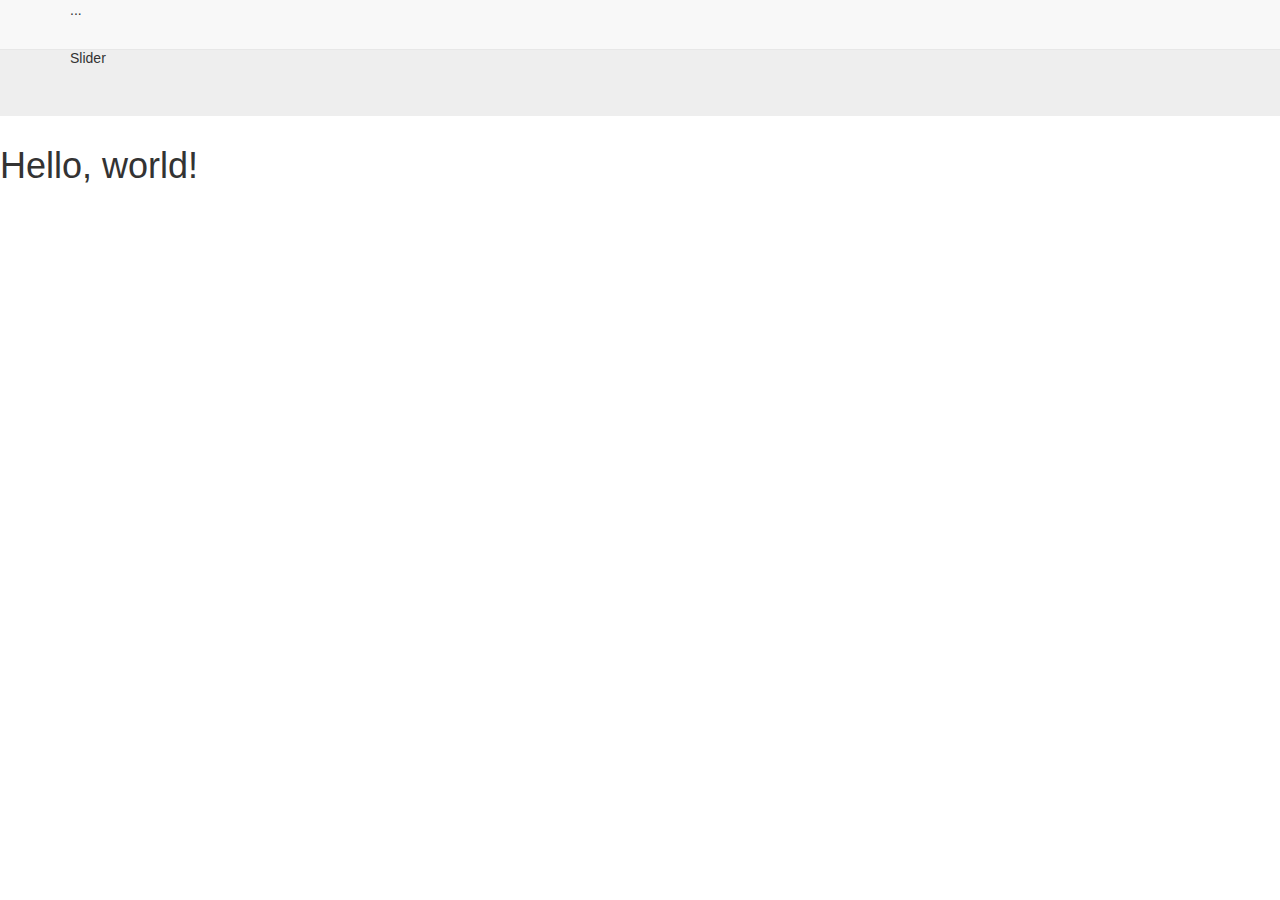
<file: index.html>
<!DOCTYPE html>
<html lang="en">
  <head>
    <meta charset="utf-8">
    <meta http-equiv="X-UA-Compatible" content="IE=edge">
    <meta name="viewport" content="width=device-width, initial-scale=1">
    <!-- The above 3 meta tags *must* come first in the head; any other head content must come *after* these tags -->
    <title>Bootstrap 101 Template</title>

    <!-- Bootstrap -->
    <link href="css/bootstrap.min.css" rel="stylesheet">

    <!-- HTML5 shim and Respond.js for IE8 support of HTML5 elements and media queries -->
    <!-- WARNING: Respond.js doesn't work if you view the page via file:// -->
    <!--[if lt IE 9]>
      <script src="https://oss.maxcdn.com/html5shiv/3.7.2/html5shiv.min.js"></script>
      <script src="https://oss.maxcdn.com/respond/1.4.2/respond.min.js"></script>
    <![endif]-->
  </head>
  <body>
    <nav class="navbar navbar-default navbar-fixed-top">
      <div class="container">
        ...
      </div>
    </nav>
    <div class="jumbotron">
      <div class="container">
          Slider
      </div>
    </div>

<h1>Hello, world!</h1>

    <!-- jQuery (necessary for Bootstrap's JavaScript plugins) -->
    <script src="https://ajax.googleapis.com/ajax/libs/jquery/1.11.3/jquery.min.js"></script>
    <!-- Include all compiled plugins (below), or include individual files as needed -->
    <script src="js/bootstrap.min.js"></script>
  </body>
</html>
</file>
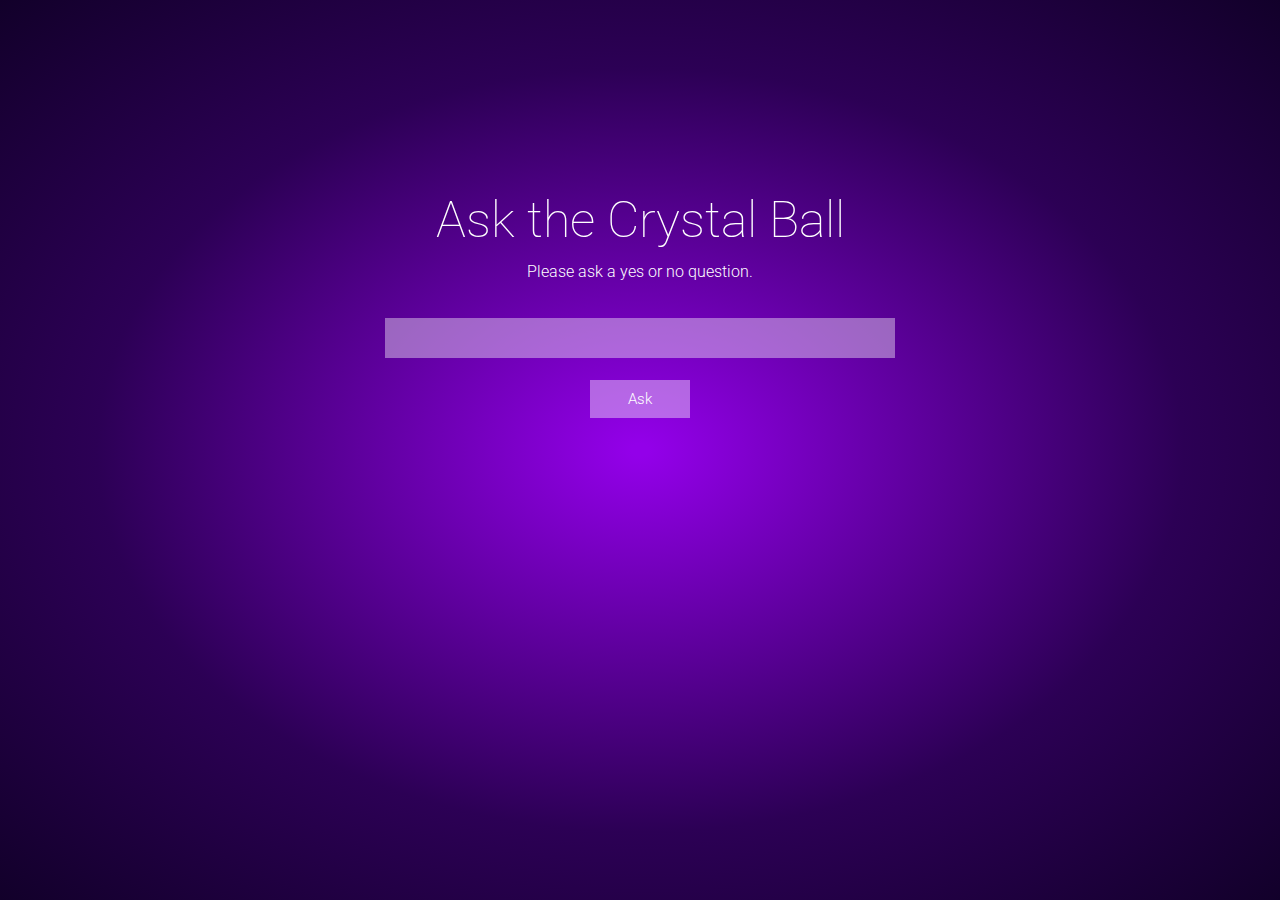
<file: crystal-ball.html>
<!doctype html>
<html>
<head>
    <title>Crystal Ball</title>

    <meta charset="utf-8" />
    <meta http-equiv="Content-type" content="text/html; charset=utf-8" />
    <meta name="viewport" content="width=device-width, initial-scale=1" />
	<link rel="stylesheet" type="text/css" href="crystal-styles.css">
	<link href='http://fonts.googleapis.com/css?family=Roboto:400,100,100italic,300,300italic,400italic,500,500italic,700,700italic,900,900italic' rel='stylesheet' type='text/css'>
	
</head>

<body>
<div class="fixedwidth">	
	<div class="question">
		<p>Ask the Crystal Ball<br>
		<span class="note">Please ask a yes or no question.</span></p>
		<input id="answer" />
	
		<br><button id="myButton">Ask</button>
		
		<p id="result"></p>
	
	</div>
</div>
	
	<script type="text/javascript">
	
		document.getElementById("myButton").onclick=function(){
			
			var results = ["Of course!", "Why not?", "Yes", "No", "I don't think so", "I'm sorry, but no.", "No way.", "Nah, bro.", "Hell yeah."];
			var answer = document.getElementById("answer").value;
			var x = Math.floor(Math.random()*results.length)
			var randomResult = results[x];
			
			var x=Math.random();

			        x=6*x;

			        x=Math.floor(x);
			
			
					alert(randomResult);
			
		}
		

	</script>

</body>
</html>
</file>
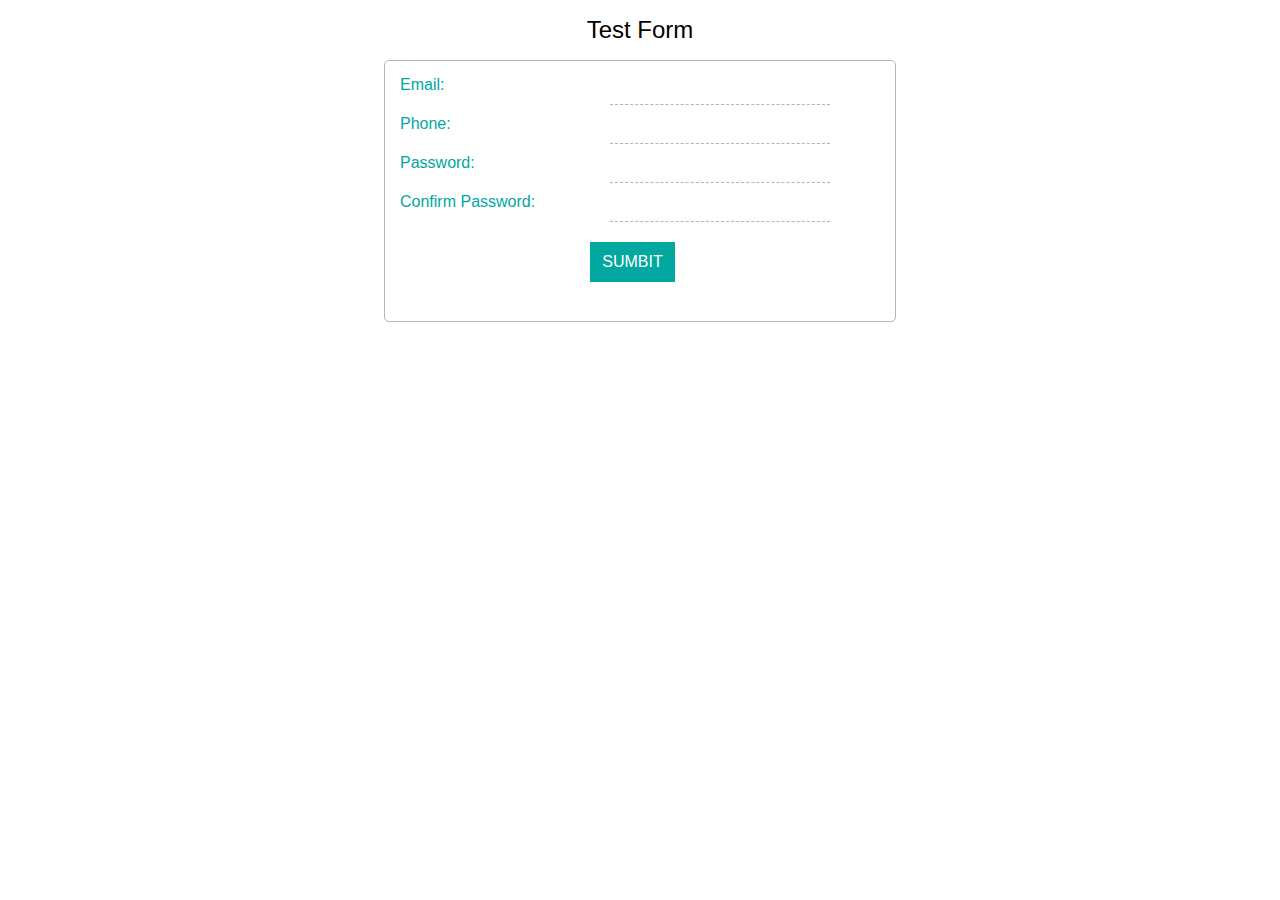
<file: form.html>
<!doctype html>
<html>
<head>
	
	<title>Learning jQuery</title>
		
	<meta charset="utf-8" />
	<meta http-equiv="Content-type" content="text/html; charset=utf-8" />
	<meta name="viewport" content="width=device-width, initial-scale=1" />
	<link rel="stylesheet" type="text/css" href="style.css">
	<script type="text/javascript" src="jquery.min.js"></script>


</head>

<body>
			
			
			<h1>Test Form</h1>


			<div id="wrapper">
				
				<form id="validationForm">
				
					<label ="email">Email:</label><input type="text" name="email" class="formInput" id="email"><br>

					<label ="phone">Phone:</label><input type="text" name="phone" class="formInput" id="phone"><br>

					<label ="password">Password:</label><input type="password" name="password" class="formInput" id="pass1"><br>

					<label ="password" >Confirm Password:</label><input type="password" name="password" class="formInput" id="pass2"><br>

					<input id="submit" type="submit" value="SUMBIT" > </input>
				
				</form>	

			</div>

			<div id="error"></div>
			<div id="sucess"></div>		

			

			<script>
				
				$("#validationForm").submit(function(event){

					var errorMessage="";

					// this prevents anything from being submitted in the url
					event.preventDefault();


					function isValidEmailAddress(emailAddress) {
					    var pattern = /^([a-z\d!#$%&'*+\-\/=?^_`{|}~\u00A0-\uD7FF\uF900-\uFDCF\uFDF0-\uFFEF]+(\.[a-z\d!#$%&'*+\-\/=?^_`{|}~\u00A0-\uD7FF\uF900-\uFDCF\uFDF0-\uFFEF]+)*|"((([ \t]*\r\n)?[ \t]+)?([\x01-\x08\x0b\x0c\x0e-\x1f\x7f\x21\x23-\x5b\x5d-\x7e\u00A0-\uD7FF\uF900-\uFDCF\uFDF0-\uFFEF]|\\[\x01-\x09\x0b\x0c\x0d-\x7f\u00A0-\uD7FF\uF900-\uFDCF\uFDF0-\uFFEF]))*(([ \t]*\r\n)?[ \t]+)?")@(([a-z\d\u00A0-\uD7FF\uF900-\uFDCF\uFDF0-\uFFEF]|[a-z\d\u00A0-\uD7FF\uF900-\uFDCF\uFDF0-\uFFEF][a-z\d\-._~\u00A0-\uD7FF\uF900-\uFDCF\uFDF0-\uFFEF]*[a-z\d\u00A0-\uD7FF\uF900-\uFDCF\uFDF0-\uFFEF])\.)+([a-z\u00A0-\uD7FF\uF900-\uFDCF\uFDF0-\uFFEF]|[a-z\u00A0-\uD7FF\uF900-\uFDCF\uFDF0-\uFFEF][a-z\d\-._~\u00A0-\uD7FF\uF900-\uFDCF\uFDF0-\uFFEF]*[a-z\u00A0-\uD7FF\uF900-\uFDCF\uFDF0-\uFFEF])\.?$/i;
					    return pattern.test(emailAddress);
					};

					if (!isValidEmailAddress($("#email").val())) {

						errorMessage="Please enter a valid email address.</br>";
					}

					if (!$.isNumeric($("#phone").val())) {

						errorMessage=errorMessage+"Please enter a valid phone number.</br>";
					}

					if ($("#pass1").val()!=$("#pass2").val()) {

						errorMessage=errorMessage+"Please enter matching passwords.";
					} else {

						$("#sucess").html("Thank you for your submission!")
					}

					$("#error").html(errorMessage);

				});
				
			
			</script>

		


</body>
</html>
</file>
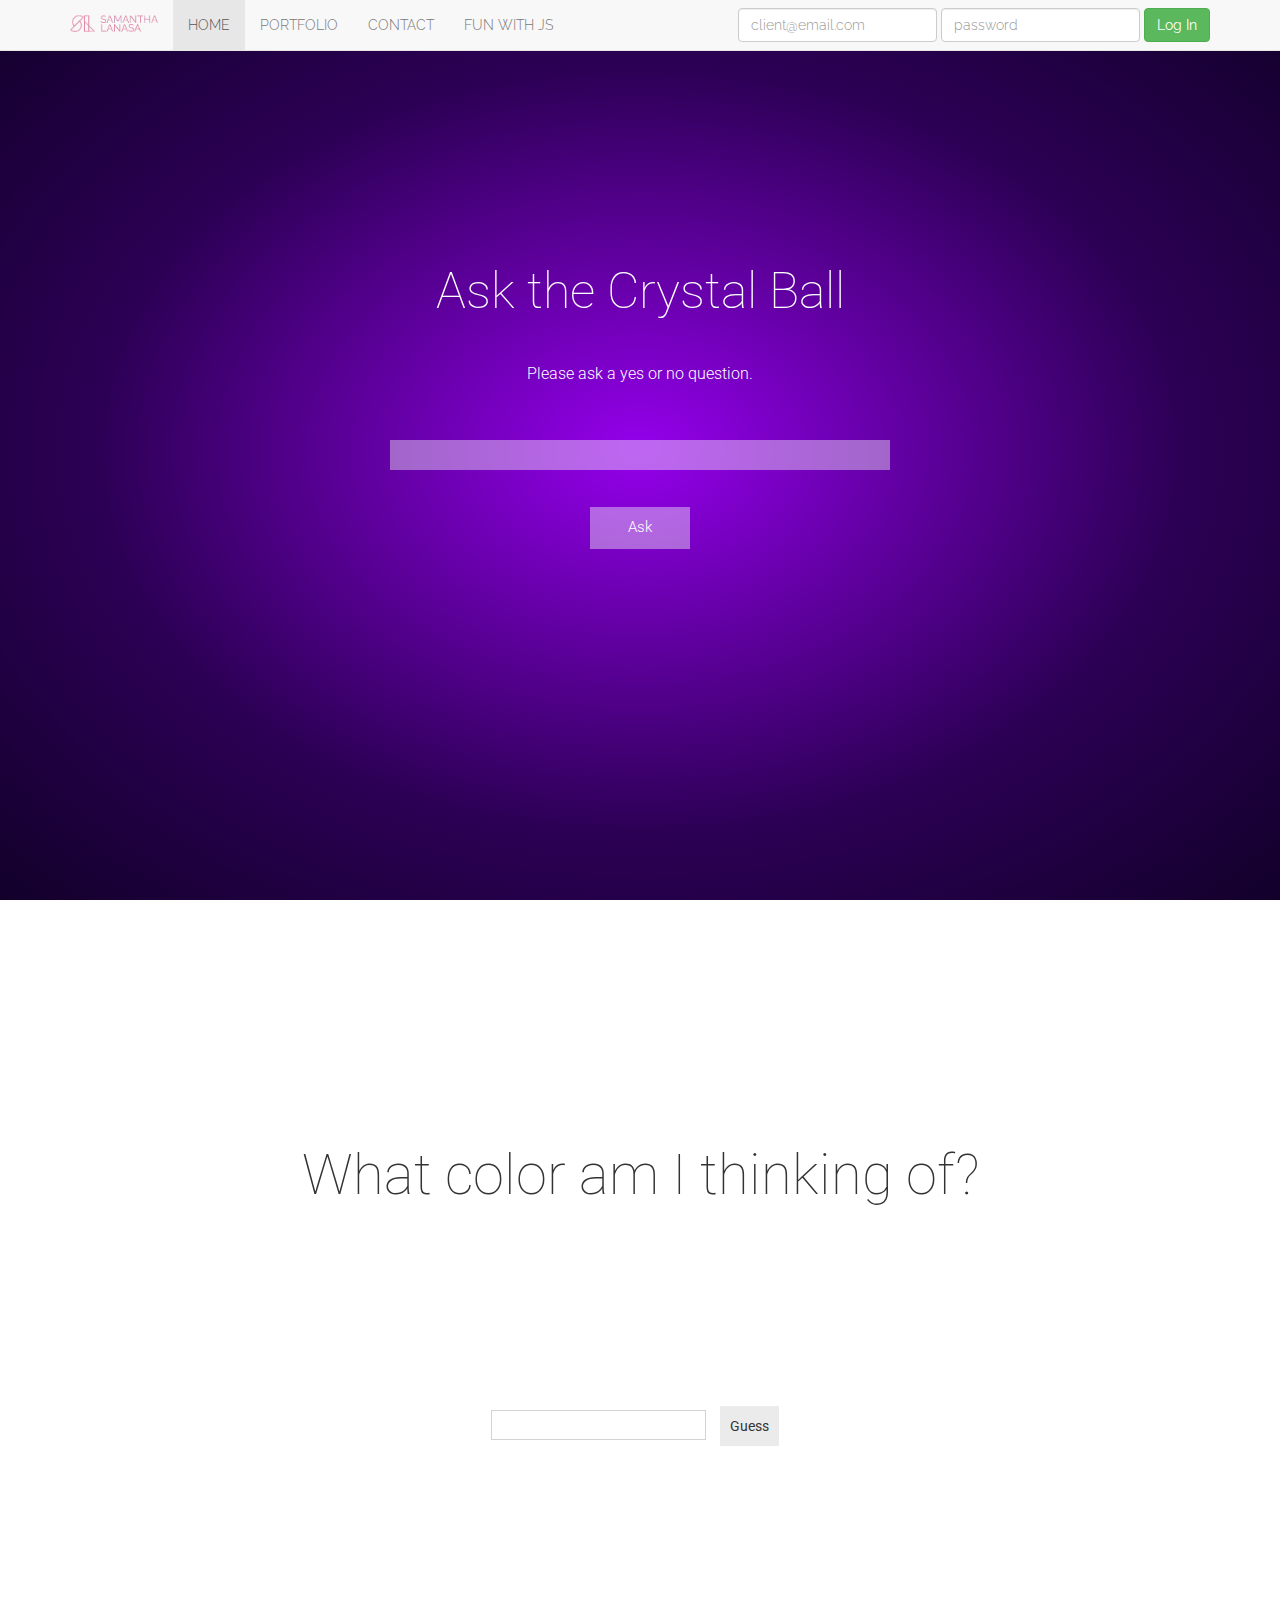
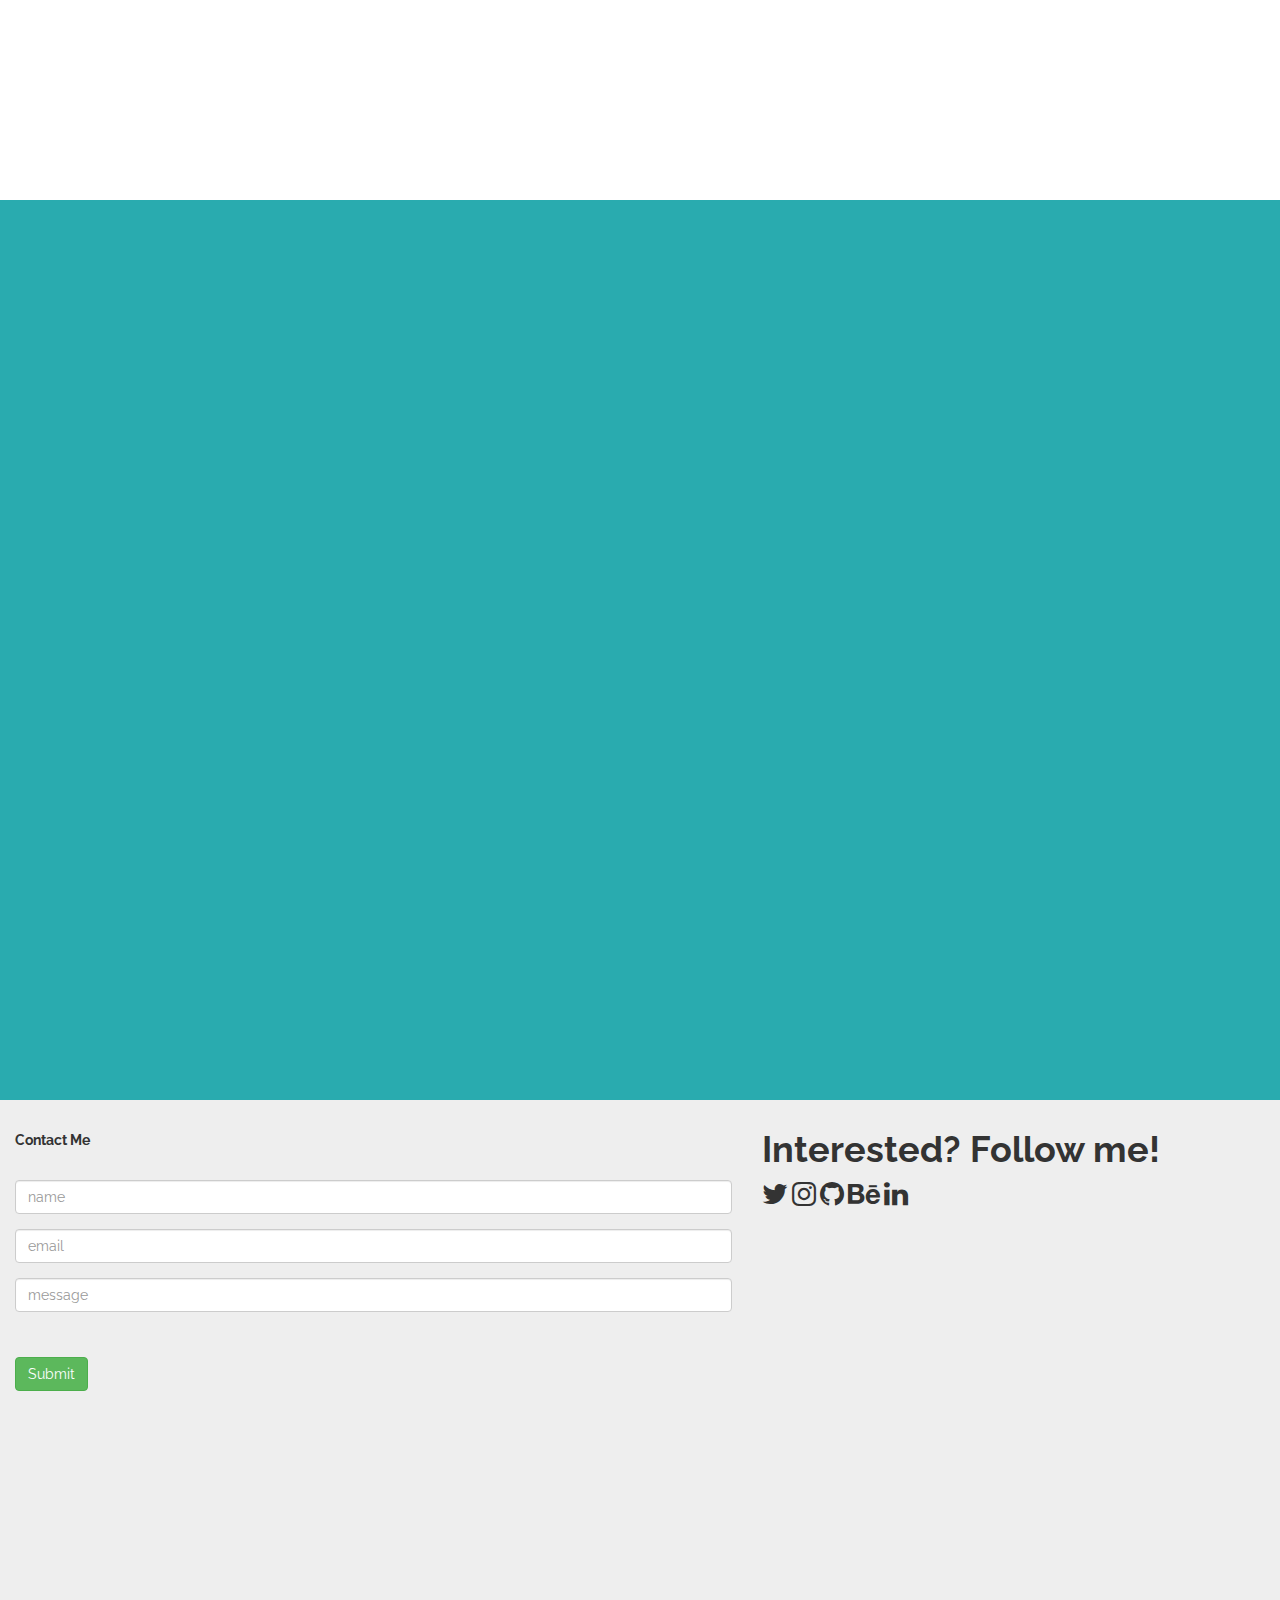
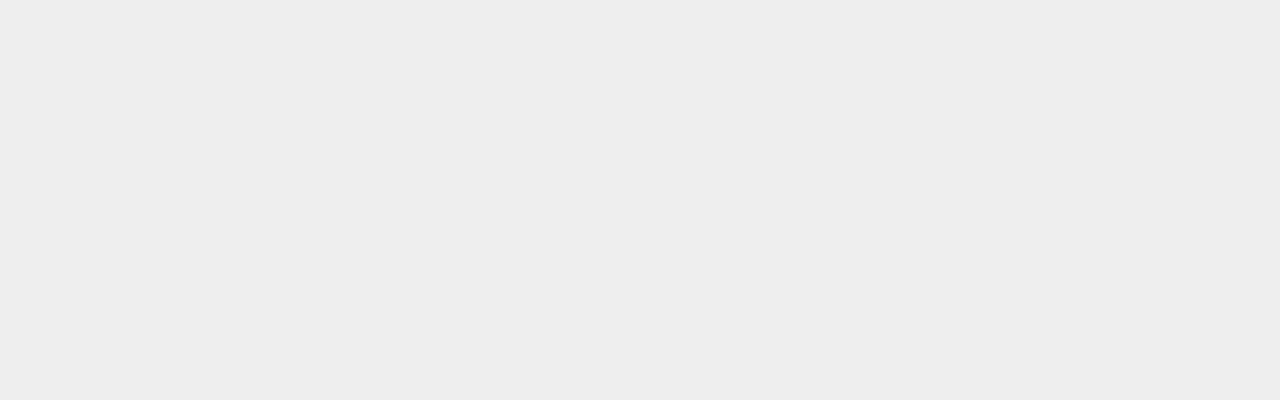
<file: funWithJS.html>
<!DOCTYPE html>
<html lang="en">
  <head>
    <meta charset="utf-8">
    <meta http-equiv="X-UA-Compatible" content="IE=edge">
    <meta name="viewport" content="width=device-width, initial-scale=1">
    <!-- The above 3 meta tags *must* come first in the head; any other head content must come *after* these tags -->
    <title>Samantha Lanasa</title>

    <!-- Bootstrap -->
    <link href="css/bootstrap.min.css" rel="stylesheet">
    <link href="css/style.css" rel="stylesheet">
    <link href='https://fonts.googleapis.com/css?family=Raleway' rel='stylesheet' type='text/css'>
    <link rel="stylesheet" href="https://maxcdn.bootstrapcdn.com/font-awesome/4.6.1/css/font-awesome.min.css">
    <link href='http://fonts.googleapis.com/css?family=Roboto:400,100,100italic,300,300italic,400italic,500,500italic,700,700italic,900,900italic' rel='stylesheet' type='text/css'>

    <!-- HTML5 shim and Respond.js for IE8 support of HTML5 elements and media queries -->
    <!-- WARNING: Respond.js doesn't work if you view the page via file:// -->
    <!--[if lt IE 9]>
      <script src="https://oss.maxcdn.com/html5shiv/3.7.2/html5shiv.min.js"></script>
      <script src="https://oss.maxcdn.com/respond/1.4.2/respond.min.js"></script>
    <![endif]-->
  </head>
  <body data-spy="scroll" data-target=".navbar-collapse">

    <!-- Nav bar Start -->
    <div class="navbar navbar-default navbar-fixed-top navText">
      <div class="container">
        <div class="navbar-header">
          <!-- for mobile menu -->
          <button type="button" class="navbar-toggle" data-toggle="collapse" data-target=".navbar-collapse">

              <!-- screen reader only -->
              <span class="sr-only">Toggle Navigation</span>

              <span class="icon-bar"></span>
              <span class="icon-bar"></span>
              <span class="icon-bar"></span>

          </button>

          <!-- brand image -->
          <a class="navbar-brand" href="#">
            <img alt="Brand" src="css/images/logo.png" id="logo">
          </a>

        </div>

        <div class="collapse navbar-collapse">

          <ul class="nav navbar-nav">

            <li class="active"><a href="index.html#section2">HOME</a></li>
            <li><a href="index.html#section3">PORTFOLIO</a></li>
            <li><a href="index.html#section4">CONTACT</a></li>
            <li><a href="">FUN WITH JS</a></li>

          </ul>

          <!-- login form -->
          <form class="navbar-form navbar-right">
            <div class="form-group">
                <input type="email" placeholder="client@email.com" class="form-control" />
            </div>
            <div class="form-group">
                <input type="password" placeholder="password" class="form-control" />
            </div>
            <button type="submit" class="btn btn-success">Log In</button>
          </form>

        </div>

      </div>

    </div>
  </div>

    <!-- Nav Bar end -->

    <!-- Main content Start -->
    <div class="container contentContainer" id="crystalContainer">

      <div class="row" id="">


          <div class="">

            <div class="row" id="question">
              <div class="col-md-12">

                		<p>Ask the Crystal Ball<br>
                		<span class="note">Please ask a yes or no question.</span></p>
                		<input id="answer" />

                		<br><button id="myButton">Ask</button>

                		<p id="result"></p>


                </div>
            </div>

            	<script type="text/javascript">

            		document.getElementById("myButton").onclick=function(){

            			var results = ["Of course!", "Why not?", "Yes", "No", "I don't think so", "I'm sorry, but no.", "No way.", "Nah, bro.", "Hell yeah."];
            			var answer = document.getElementById("answer").value;
            			var x = Math.floor(Math.random()*results.length)
            			var randomResult = results[x];

            			var x=Math.random();
            			x=6*x;
            			x=Math.floor(x);

                  alert(randomResult);

              	}

            	</script>
        </div>
      </div>
    </div>


<!-- Section 2 -->
    <div class="container contentContainer" id="section2">
      <div class="row">
          <div class="col-md-12">
            <div class="colorQuestion"><p>What color am I thinking of?</p>
          	<input id="colorAnswer" />

          	<button id="colorButton">Guess</button>

          </div>
        </div>

          	<script type="text/javascript">

          		document.getElementById("myButton").onclick=function(){

          			var colors = ["blue", "red", "green", "orange", "yellow", "purple", "pink"];
          			var answer = document.getElementById("answer").value;
          			var x = Math.floor(Math.random()*colors.length)



          			var randomColor = colors[x];

          			if (randomColor==document.getElementById("answer").value) {

          				alert("You're right!");

          			} else {

          				alert("That's wrong! The color was " + randomColor);

          			}

          		}


          	</script>
          </div>
      </div>

    </div>
<!-- End of Section 2 -->

  <!-- Section 3 -->
  <div class="container contentContainer" id="section3">
  </div>
  <!-- End of Section 3 -->

<!-- Section 4 -->
    <div class="container contentContainer" id="section4">

      <div class="row">
        <div class="col-md-7">
          <p class="bold marginTop">Contact Me</p>

          <form class="marginTop">

            <div class="form-group">

              <input type="text" class="form-control" name="name" placeholder="name"/>

            </div>


            <div class="form-group">

              <input type="email" class="form-control" name="email" placeholder="email"/>

            </div>


            <div class="form-group">

              <input type="text" class="form-control" name="message" placeholder="message"/>

            </div>

            <input type="submit" class="btn btn-success btn marginTop center" />

          </form>

        </div>

        <div class="col-md-5">

          <h1 class="bold marginTop">Interested? Follow me!</h1>
            <i class="fa fa-twitter fa-2x socialIcon"></i>
            <i class="fa fa-instagram fa-2x socialIcon"></i>
            <i class="fa fa-github fa-2x socialIcon"></i>
            <i class="fa fa-behance fa-2x socialIcon"></i>
            <i class="fa fa-linkedin fa-2x socialIcon"></i>


        </div>

      </div>

    </div>


    <!-- jQuery (necessary for Bootstrap's JavaScript plugins) -->
    <script src="https://ajax.googleapis.com/ajax/libs/jquery/1.11.3/jquery.min.js"></script>
    <!-- Include all compiled plugins (below), or include individual files as needed -->
    <script src="js/bootstrap.min.js"></script>

    <script>

    $(".contentContainer").css("min-height",$(window).height());

    </script>


  </body>
</html>
</file>
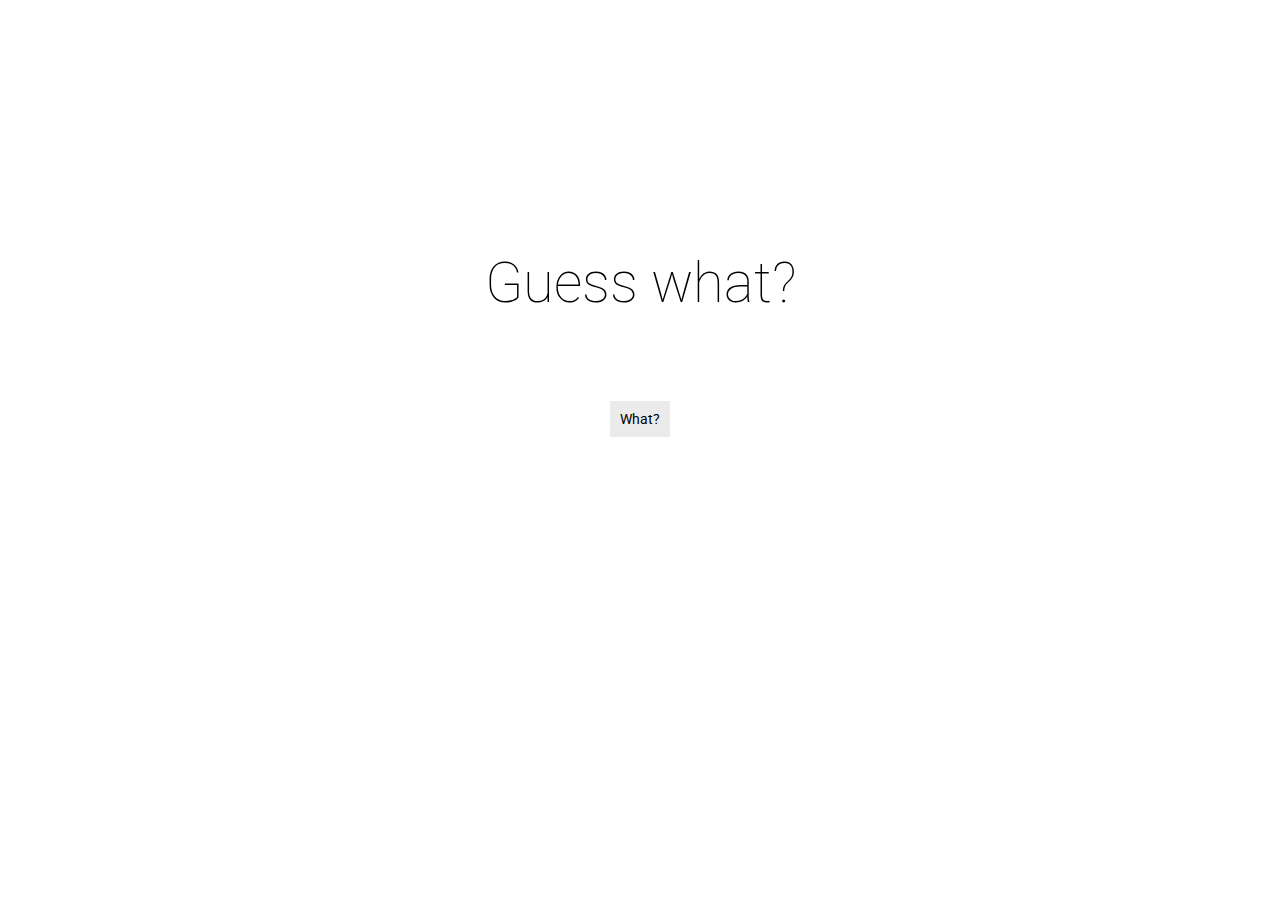
<file: secret.html>
<!doctype html>
<html>
<head>
    <title>Guessing Game</title>

    <meta charset="utf-8" />
    <meta http-equiv="Content-type" content="text/html; charset=utf-8" />
    <meta name="viewport" content="width=device-width, initial-scale=1" />
	<link rel="stylesheet" type="text/css" href="color-styles.css">
	<link href='http://fonts.googleapis.com/css?family=Roboto:400,100,100italic,300,300italic,400italic,500,500italic,700,700italic,900,900italic' rel='stylesheet' type='text/css'>

</head>

<body>

	<div class="question"><p>Guess what?</p>

	<button id="myButton">What?</button>

</div>

	<script type="text/javascript">

		document.getElementById("myButton").onclick=function(){


				alert("You're gonna be a daddy!");


		}


	</script>

</body>
</html>
</file>
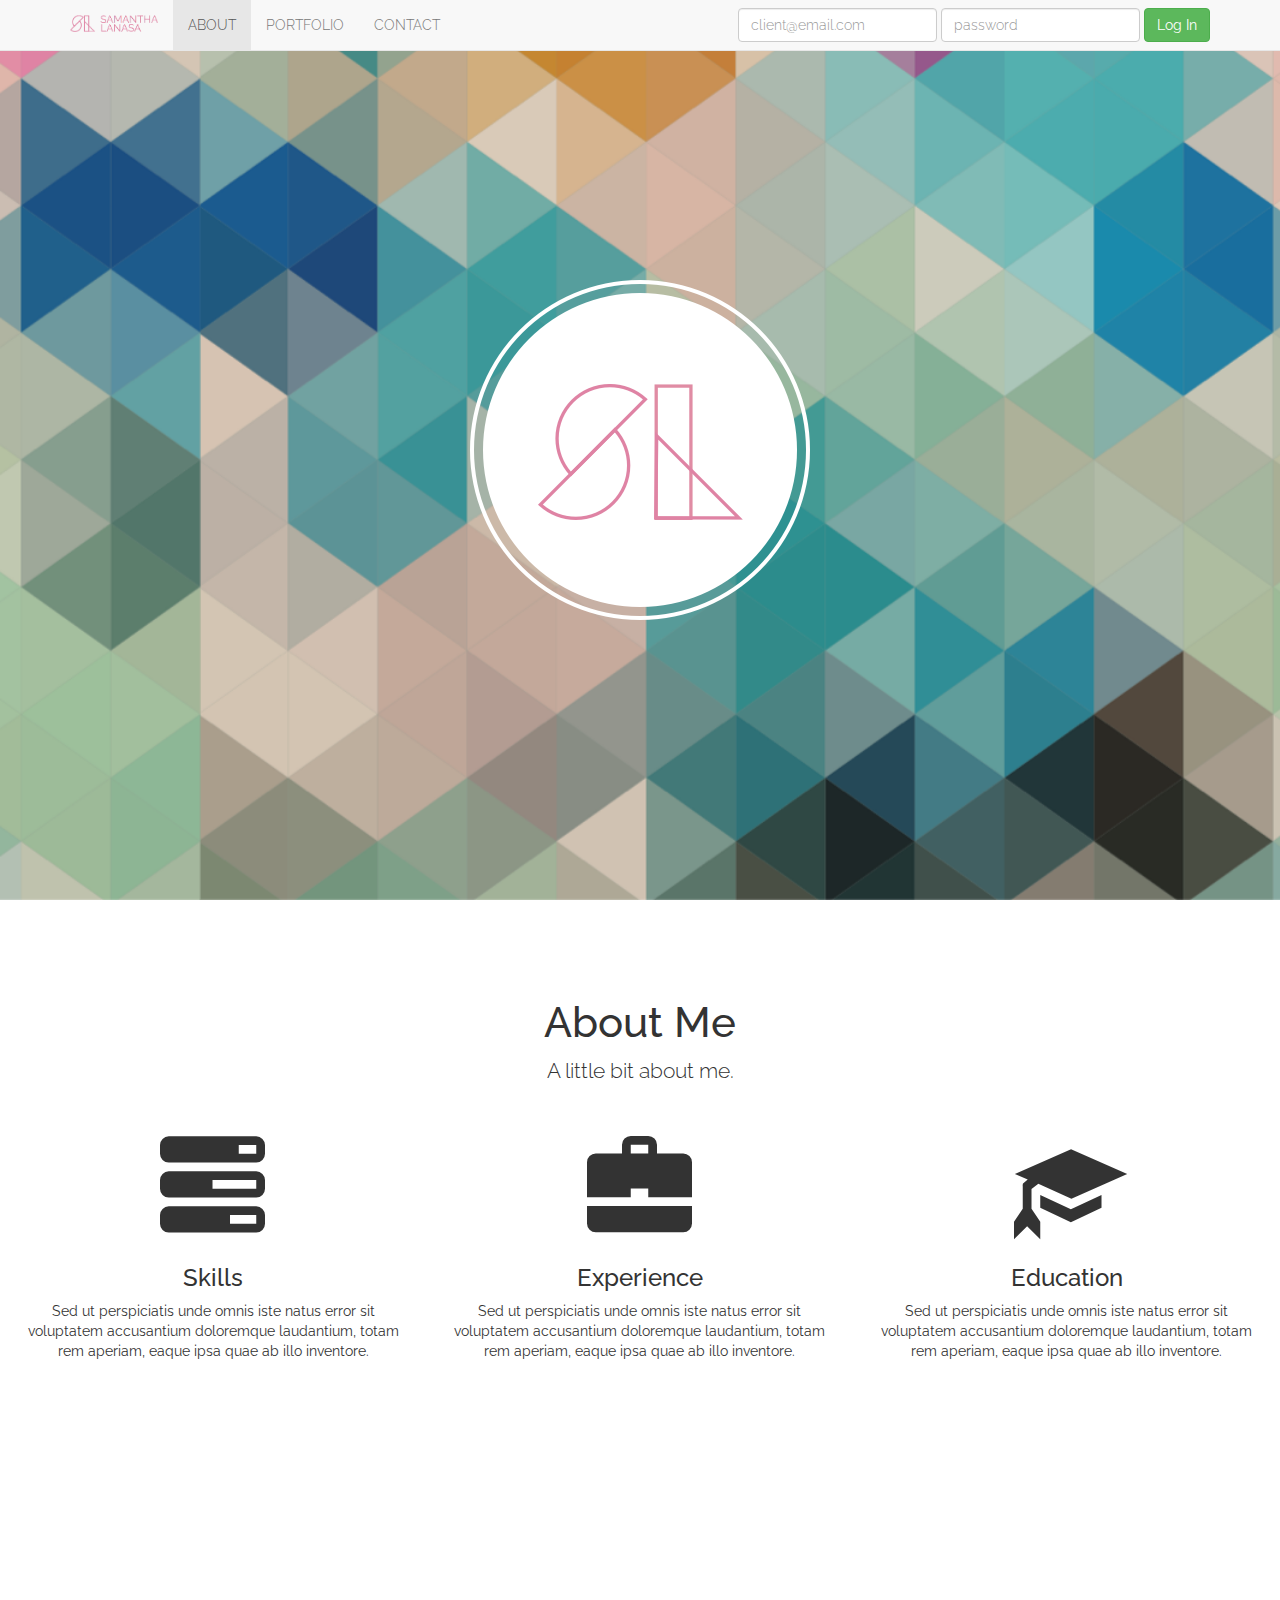
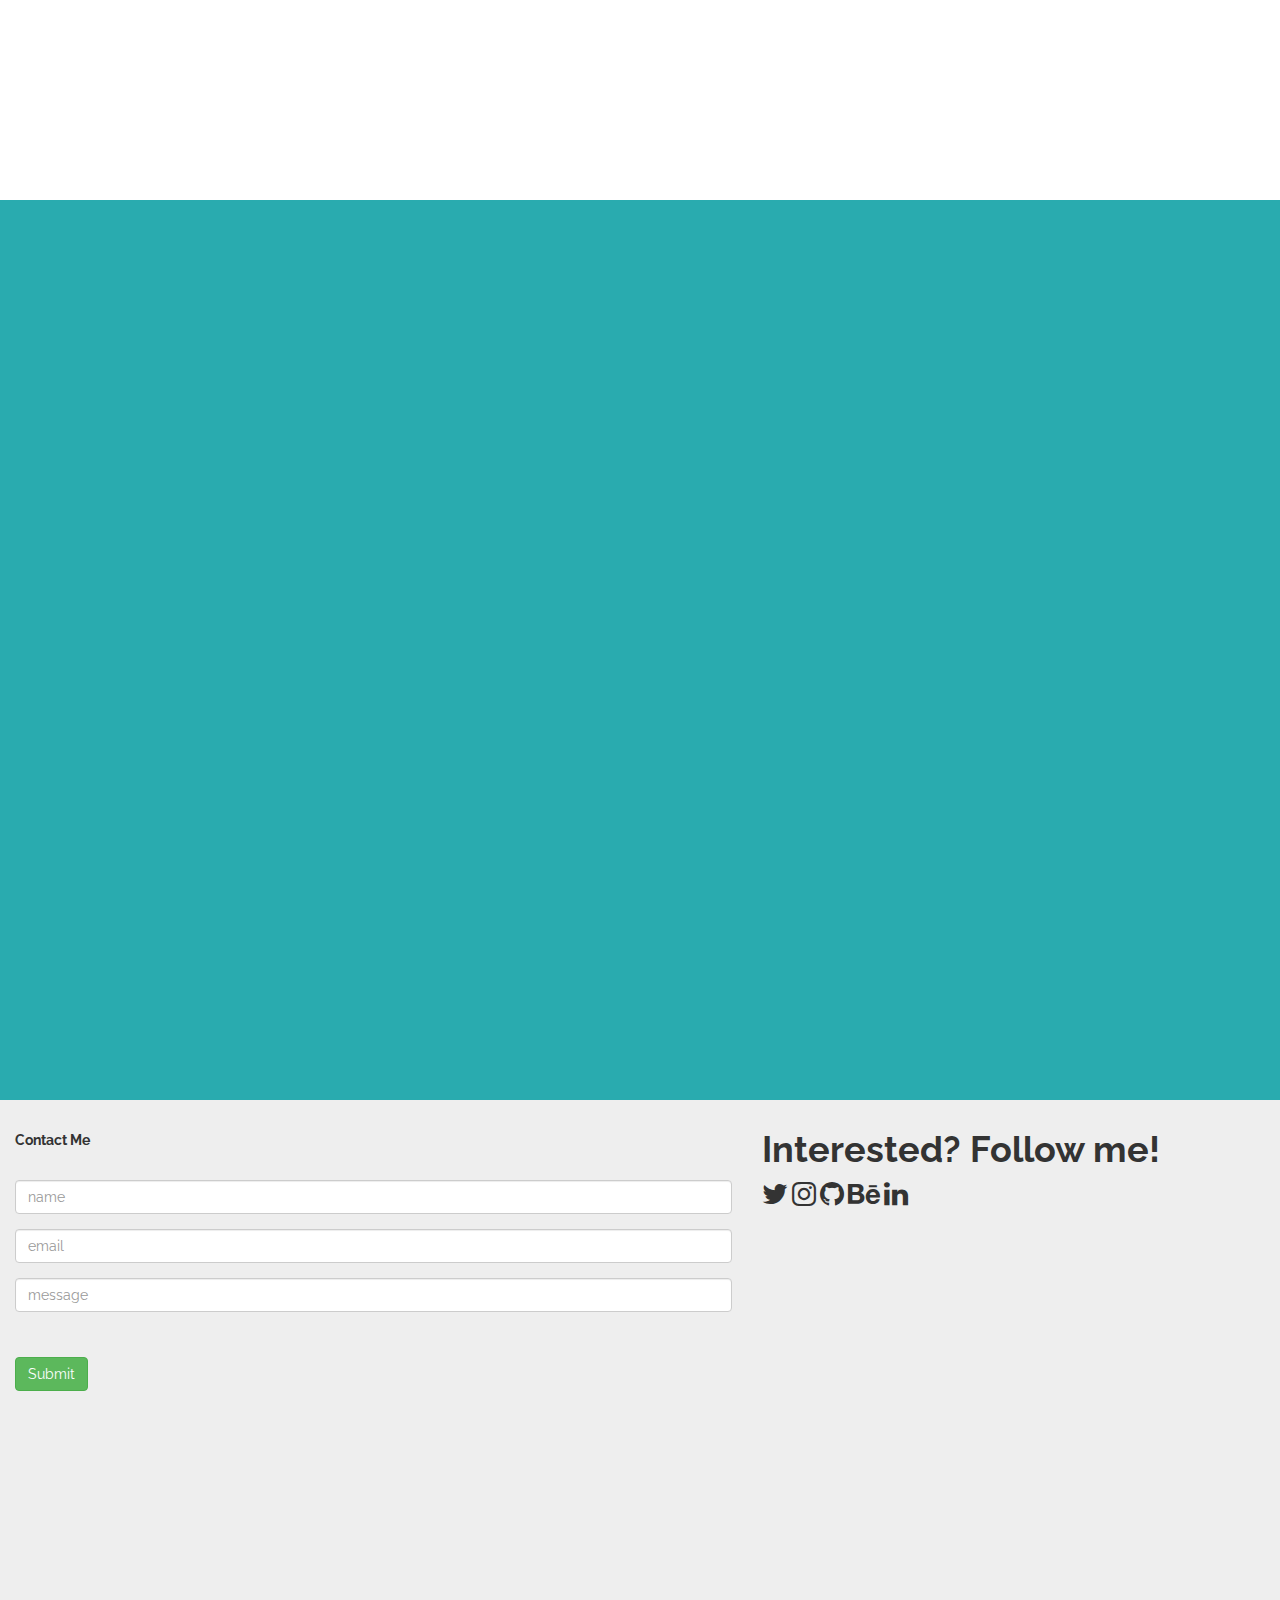
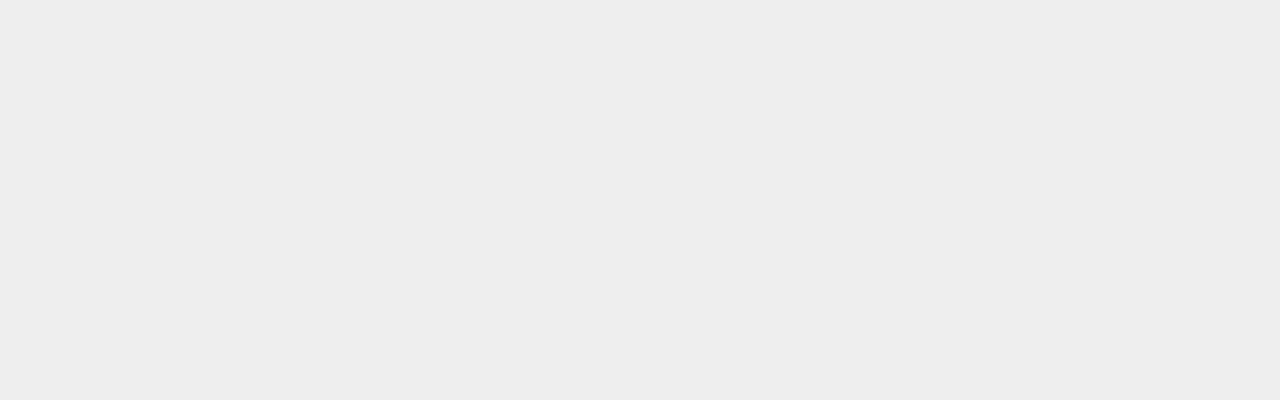
<file: Udemy/bootstrap.html>
<!DOCTYPE html>
<html lang="en">
  <head>
    <meta charset="utf-8">
    <meta http-equiv="X-UA-Compatible" content="IE=edge">
    <meta name="viewport" content="width=device-width, initial-scale=1">
    <!-- The above 3 meta tags *must* come first in the head; any other head content must come *after* these tags -->
    <title>Samantha Lanasa</title>

    <!-- Bootstrap -->
    <link href="css/bootstrap.min.css" rel="stylesheet">
    <link href="css/style.css" rel="stylesheet">
    <link href='https://fonts.googleapis.com/css?family=Raleway' rel='stylesheet' type='text/css'>
    <link rel="stylesheet" href="https://maxcdn.bootstrapcdn.com/font-awesome/4.6.1/css/font-awesome.min.css">

    <!-- HTML5 shim and Respond.js for IE8 support of HTML5 elements and media queries -->
    <!-- WARNING: Respond.js doesn't work if you view the page via file:// -->
    <!--[if lt IE 9]>
      <script src="https://oss.maxcdn.com/html5shiv/3.7.2/html5shiv.min.js"></script>
      <script src="https://oss.maxcdn.com/respond/1.4.2/respond.min.js"></script>
    <![endif]-->
  </head>
  <body data-spy="scroll" data-target=".navbar-collapse">

    <!-- Nav bar Start -->
    <div class="navbar navbar-default navbar-fixed-top navText">
      <div class="container">
        <div class="navbar-header">
          <!-- for mobile menu -->
          <button type="button" class="navbar-toggle" data-toggle="collapse" data-target=".navbar-collapse">

              <!-- screen reader only -->
              <span class="sr-only">Toggle Navigation</span>

              <span class="icon-bar"></span>
              <span class="icon-bar"></span>
              <span class="icon-bar"></span>

          </button>

          <!-- brand image -->
          <a class="navbar-brand" href="#">
            <img alt="Brand" src="css/images/logo.png" id="logo">
          </a>

        </div>

        <div class="collapse navbar-collapse">

          <ul class="nav navbar-nav">

            <li class="active"><a href="#section2">ABOUT</a></li>
            <li><a href="#section3">PORTFOLIO</a></li>
            <li><a href="#section4">CONTACT</a></li>

          </ul>

          <!-- login form -->
          <form class="navbar-form navbar-right">
            <div class="form-group">
                <input type="email" placeholder="client@email.com" class="form-control" />
            </div>
            <div class="form-group">
                <input type="password" placeholder="password" class="form-control" />
            </div>
            <button type="submit" class="btn btn-success">Log In</button>
          </form>

        </div>

      </div>

    </div>
  </div>

    <!-- Nav Bar end -->

    <!-- Main content Start -->
    <div class="container contentContainer" id="topContainer">

      <div class="row" id="topRow">


          <div class="logoImage">



          </div>



      </div>

    </div>


<!-- Section 2 -->
    <div class="container contentContainer" id="section2">

      <div class="row center">
        <h1 class="center title">About Me</h1>
        <p class="lead center">A little bit about me.</p>
      </div>

      <div class="row center marginBottom">
        <div class="col-md-4">
          <span class="glyphicon glyphicon-tasks largeIcon" aria-hidden="true"></span>
          <h3>Skills</h3>
          <p>Sed ut perspiciatis unde omnis iste natus error sit voluptatem accusantium doloremque laudantium, totam rem aperiam, eaque ipsa quae ab illo inventore.</p>
        </div>
        <div class="col-md-4">
          <span class="glyphicon glyphicon-briefcase largeIcon" aria-hidden="true"></span>
          <h3>Experience</h3>
          <p>Sed ut perspiciatis unde omnis iste natus error sit voluptatem accusantium doloremque laudantium, totam rem aperiam, eaque ipsa quae ab illo inventore.</p>
        </div>
        <div class="col-md-4">
          <span class="glyphicon glyphicon-education largeIcon" aria-hidden="true"></span>
          <h3>Education</h3>
          <p>Sed ut perspiciatis unde omnis iste natus error sit voluptatem accusantium doloremque laudantium, totam rem aperiam, eaque ipsa quae ab illo inventore.</p>
        </div>
      </div>

    </div>
<!-- End of Section 2 -->

  <!-- Section 3 -->
  <div class="container contentContainer" id="section3">
  </div>
  <!-- End of Section 3 -->

<!-- Section 4 -->
    <div class="container contentContainer" id="section4">

      <div class="row">
        <div class="col-md-7">
          <p class="bold marginTop">Contact Me</p>

          <form class="marginTop">

            <div class="form-group">

              <input type="text" class="form-control" name="name" placeholder="name"/>

            </div>


            <div class="form-group">

              <input type="email" class="form-control" name="email" placeholder="email"/>

            </div>


            <div class="form-group">

              <input type="text" class="form-control" name="message" placeholder="message"/>

            </div>

            <input type="submit" class="btn btn-success btn marginTop center" />

          </form>

        </div>

        <div class="col-md-5">

          <h1 class="bold marginTop">Interested? Follow me!</h1>
            <i class="fa fa-twitter fa-2x socialIcon"></i>
            <i class="fa fa-instagram fa-2x socialIcon"></i>
            <i class="fa fa-github fa-2x socialIcon"></i>
            <i class="fa fa-behance fa-2x socialIcon"></i>
            <i class="fa fa-linkedin fa-2x socialIcon"></i>


        </div>

      </div>

    </div>


    <!-- jQuery (necessary for Bootstrap's JavaScript plugins) -->
    <script src="https://ajax.googleapis.com/ajax/libs/jquery/1.11.3/jquery.min.js"></script>
    <!-- Include all compiled plugins (below), or include individual files as needed -->
    <script src="js/bootstrap.min.js"></script>

    <script>

    $(".contentContainer").css("min-height",$(window).height());

    </script>


  </body>
</html>
</file>
<file: crystal-styles.css>
html {
    background:rgb(79,143,249) no-repeat center center fixed; /* Old browsers */
    background: -moz-radial-gradient(center, ellipse cover,  rgba(147,0,233,1) 1%, rgba(44,0,85,1) 60%, rgba(18,0,42,1) 100%); /* FF3.6+ */
    background: -webkit-gradient(radial, center center, 0px, center center, 100%, color-stop(1%,rgba(94,0,148,1)), color-stop(66%,rgba(44,0,85,1)), color-stop(100%,rgba(18,0,42,1))); /* Chrome,Safari4+ */
    background: -webkit-radial-gradient(center, ellipse cover,  rgba(164,197,252,1) 1%,rgba(79,143,249,1) 100%); /* Chrome10+,Safari5.1+ */
    background: -o-radial-gradient(center, ellipse cover,  rgba(147,0,233,1) 1%, rgba(44,0,85,1) 60%, rgba(18,0,42,1) 100%); /* Opera 12+ */
    background: -ms-radial-gradient(center, ellipse cover,  rgba(147,0,233,1) 1%, rgba(44,0,85,1) 60%, rgba(18,0,42,1) 100%); /* IE10+ */
    background: radial-gradient(ellipse at center,  rgba(147,0,233,1) 1%, rgba(44,0,85,1) 60%, rgba(18,0,42,1) 100%); /* W3C */
    filter: progid:DXImageTransform.Microsoft.gradient( startColorstr='#a4c5fc', endColorstr='#4f8ff9',GradientType=1 ); /* IE6-9 fallback on horizontal gradient */
    min-height: 100%;
}

.question{
	color:white;
	font-family:'Roboto', sans-serif;
	font-weight:100;
	font-size:50px;
	width:70%;
	margin-left:auto;
	margin-right:auto;
	margin-top:20%;
	text-align:center;
}

body{
	color:white;
	font-family:'Roboto', sans-serif;
	font-weight:100;
	font-size:36px; 	
}

.note{
	color:white;
	font-family:'Roboto', sans-serif;
	font-weight:300;
	font-size:16px;
}

#answer{
	width:500px;
	height:30px;
	border:0px;
	color:white;
	font-family:'Roboto', sans-serif;
	font-weight:300;
	font-size:16px;
	padding:5px;
	background: rgb(255, 255, 255); /* Fall-back for browsers that don't support rgba */
	background: rgba(255, 255, 255, .4);
}

p{
	line-height:40px;
	margin:5px;
}

.fixedwidth{
	width:1000px;
	margin:0 auto;
}

#myButton{
	padding:10px;
	border:0px solid white;
	background: rgb(255, 255, 255); /* Fall-back for browsers that don't support rgba */
	background: rgba(255, 255, 255, .4);
	font-family:'Roboto', sans-serif;
	font-weight:300;
	font-size:15px;
	width:100px;
	color:white;
}
</file>
<file: style.css>
#circle {
	background-color: green;
	border-radius: 100px;
	width: 100px;
	height: 100px;
	margin: 10px;
}

.square {
	background-color: green;
	width: 200px;
	height: 200px;
}

#error{
	margin: 0 auto; 
	width: 500px;
	height: 45px;
	font-family: Helvetica;
	font-size: 16px;
	padding: 5px;
	color:red;
	margin-top: 20px;
}

#wrapper {
    margin: 0 auto; 
	width: 500px;
	height: 250px;
	border-radius: 5px;
	border:1px solid black;
	font-family: Helvetica;
	font-size: 16px;
	padding: 5px;
	border-color: #B5B5B5;
}

.formInput {
	width: 200px;
	padding: 10px;
	border-width: 0px 0px 1px 0px;
	border-style: dashed;
	border-color: #B5B5B5;
	font-family: Helvetica;
	font-size: 16px;
	font-weight: 300;
}

label {
	float: left;
	padding: 10px;
	vertical-align: middle;
	font-family: Helvetica;
	font-weight: 300;
	font-size: 16px;
	color: #00A8A0;
	width:200px;
	text-align: left;
	}

h1 {
	font-family: Helvetica;
	font-weight: 100;
	font-size: 24px;
	text-align: center;
}

h2 {
	font-family: Helvetica;
	font-weight: 300;
	font-size: 20px;
	text-align: left;
}

#submit {
	background-color: #00A8A0;
	font-family: Helvetica;
	font-weight: 300;
	font-size: 16px;
	color: white;
	height: 40px;
	width: 85px;
	border-width: 0px;
	margin-left:200px;
	margin-top: 20px;
}

#submit:hover{
	background-color: gray;
}

#submit:active{
	background-color: blue;
}

#sucess{
	margin: 0 auto; 
	width: 500px;
	height: 25px;
	font-family: Helvetica;
	font-size: 16px;
	padding: 5px;
	color: gray;
	margin-top: 20px;
	float: center;
}

.containerUI {
	border:1px solid black;
	border-radius: 5px;
	width: 500px;
	height:350px;
	padding: 10px
}

.resizable {
	background-color: red;
	width: 200px;
	height: 200px;
}

.target {
	background-color: blue;
	width: 250px;
	height: 250px;
	color:white;
	font-family: Helvetica;
	font-size: 16px;
	float: right;
}

.droppable {
	background-color: red;
	width: 200px;
	height: 200px;
	float: left;
}
</file>
<file: css/style.css>
body{
  font-family: 'Raleway', sans-serif;
}

#logo{
  height: 85%;
}

.navText{
  font-weight: 300;
}

#topContainer {
  background-image: url("images/bg.png");
  height:500px;
  width:100%;
  background-size: cover;
}

#topRow{
  margin-top:100px;
  text-align: center;
}

#topRow h1{
  font-size: 400%;
  /*background-color: rgba(255, 255, 255, 0.5);*/
}

.bold{
  font-weight: bold;
  /*background-color: rgba(255, 255, 255, 0.5);*/
}

.marginTop{
  margin-top: 30px;
}

.center {
  text-align: center;
}

.title{
  margin-top: 100px;
  font-size: 300%;
}

.largeIcon{
  font-size:750%;
  margin-top: 30px;
}

#section3{
  background-color: rgb(41, 171, 175);
}

#section4{
  background-color: #eeeeee;
}

.contentContainer{
  width:100%;
}

.marginBottom{
  margin-bottom: 30px;
}

.socialIcon:hover{
  color:green;
}

.logoImage{
  background-image: url("images/logocircle.png");
  height: 340px;
  width: 340px;
  position: absolute;
  top: 50%;
  left: 50%;

  margin: -170px 0 0 -170px;
}

/* CRYSTAL BALL */
html {
    background:rgb(79,143,249) no-repeat center center fixed; /* Old browsers */
    background: -moz-radial-gradient(center, ellipse cover,  rgba(147,0,233,1) 1%, rgba(44,0,85,1) 60%, rgba(18,0,42,1) 100%); /* FF3.6+ */
    background: -webkit-gradient(radial, center center, 0px, center center, 100%, color-stop(1%,rgba(94,0,148,1)), color-stop(66%,rgba(44,0,85,1)), color-stop(100%,rgba(18,0,42,1))); /* Chrome,Safari4+ */
    background: -webkit-radial-gradient(center, ellipse cover,  rgba(164,197,252,1) 1%,rgba(79,143,249,1) 100%); /* Chrome10+,Safari5.1+ */
    background: -o-radial-gradient(center, ellipse cover,  rgba(147,0,233,1) 1%, rgba(44,0,85,1) 60%, rgba(18,0,42,1) 100%); /* Opera 12+ */
    background: -ms-radial-gradient(center, ellipse cover,  rgba(147,0,233,1) 1%, rgba(44,0,85,1) 60%, rgba(18,0,42,1) 100%); /* IE10+ */
    background: radial-gradient(ellipse at center,  rgba(147,0,233,1) 1%, rgba(44,0,85,1) 60%, rgba(18,0,42,1) 100%); /* W3C */
    filter: progid:DXImageTransform.Microsoft.gradient( startColorstr='#a4c5fc', endColorstr='#4f8ff9',GradientType=1 ); /* IE6-9 fallback on horizontal gradient */
    min-height: 100%;
}

#question{
	color:white;
	font-family:'Roboto', sans-serif;
	font-weight:100;
	font-size:50px;
	width:60%;
	margin-left:auto;
	margin-right:auto;
	margin-top:20%;
	text-align:center;
}

#crystalContainer{
	color:white;
	font-family:'Roboto', sans-serif;
	font-weight:100;
	font-size:36px;
  height:500px;
  width:100%;
  background-size: cover;
  background:rgb(79,143,249) no-repeat center center fixed; /* Old browsers */
  background: -moz-radial-gradient(center, ellipse cover,  rgba(147,0,233,1) 1%, rgba(44,0,85,1) 60%, rgba(18,0,42,1) 100%); /* FF3.6+ */
  background: -webkit-gradient(radial, center center, 0px, center center, 100%, color-stop(1%,rgba(94,0,148,1)), color-stop(66%,rgba(44,0,85,1)), color-stop(100%,rgba(18,0,42,1))); /* Chrome,Safari4+ */
  background: -webkit-radial-gradient(center, ellipse cover,  rgba(164,197,252,1) 1%,rgba(79,143,249,1) 100%); /* Chrome10+,Safari5.1+ */
  background: -o-radial-gradient(center, ellipse cover,  rgba(147,0,233,1) 1%, rgba(44,0,85,1) 60%, rgba(18,0,42,1) 100%); /* Opera 12+ */
  background: -ms-radial-gradient(center, ellipse cover,  rgba(147,0,233,1) 1%, rgba(44,0,85,1) 60%, rgba(18,0,42,1) 100%); /* IE10+ */
  background: radial-gradient(ellipse at center,  rgba(147,0,233,1) 1%, rgba(44,0,85,1) 60%, rgba(18,0,42,1) 100%); /* W3C */
  filter: progid:DXImageTransform.Microsoft.gradient( startColorstr='#a4c5fc', endColorstr='#4f8ff9',GradientType=1 ); /* IE6-9 fallback on horizontal gradient */
  min-height: 100%;
}

.note{
	color:white;
	font-family:'Roboto', sans-serif;
	font-weight:300;
	font-size:16px;
}

#answer{
	width:500px;
	height:30px;
	border:0px;
	color:white;
	font-family:'Roboto', sans-serif;
	font-weight:300;
	font-size:16px;
	padding:5px;
	background: rgb(255, 255, 255); /* Fall-back for browsers that don't support rgba */
	background: rgba(255, 255, 255, .4);
}

.question p{
	line-height:50px;
	margin:5px;
}

.fixedwidth{
	width:1000px;
	margin:0 auto;
}

#myButton{
	padding:10px;
	border:0px solid white;
	background: rgb(255, 255, 255); /* Fall-back for browsers that don't support rgba */
	background: rgba(255, 255, 255, .4);
	font-family:'Roboto', sans-serif;
	font-weight:300;
	font-size:15px;
	width:100px;
	color:white;
}

/*favorite color */

.colorQuestion p{
	font-family:'Roboto',sans-serif;
	font-weight:100;
	font-size:56px;
  line-height:50px;
}

.colorQuestion{
	width:80%;
	margin-left:auto;
	margin-right:auto;
	margin-top:20%;
	text-align:center;
}

#colorAnswer{
	width:80%px;
	height:30px;
	border:1px #d3d3d3 solid;
	color:#666666;
	font-family:'Roboto', sans-serif;
	font-weight:300;
	font-size:16px;
	padding:5px;
	background: rgb(255, 255, 255); /* Fall-back for browsers that don't support rgba */
	background: rgba(255, 255, 255, .4);
  margin-top:20%;
}

#colorButton{
	padding:10px;
	background: rgb(204, 204, 204); /* Fall-back for browsers that don't support rgba */
	background: rgba(204, 204, 204, .4);
	margin:10px;
	border:0px;
	font-family:'Roboto',sans-serif;
	font-size:14px;
}
</file>
<file: color-styles.css>
p{
	font-family:'Roboto',sans-serif;
	font-weight:100;
	font-size:56px;
	line-height: 60px;
}

.question{
	width:80%;
	margin-left:auto;
	margin-right:auto;
	margin-top:20%;
	text-align:center;
	line-height: 100px;
	}

#answer{
	width:80%px;
	height:30px;
	border:1px #d3d3d3 solid;
	color:#666666;
	font-family:'Roboto', sans-serif;
	font-weight:300;
	font-size:16px;
	padding:5px;
	background: rgb(255, 255, 255); /* Fall-back for browsers that don't support rgba */
	background: rgba(255, 255, 255, .4);
}

#myButton{
	padding:10px;
	background: rgb(204, 204, 204); /* Fall-back for browsers that don't support rgba */
	background: rgba(204, 204, 204, .4);
	margin:10px;
	border:0px;
	font-family:'Roboto',sans-serif;
	font-size:14px;
}
</file>
<file: Udemy/css/style.css>
body{
  font-family: 'Raleway', sans-serif;
}

#logo{
  height: 85%;
}

.navText{
  font-weight: 300;
}

#topContainer {
  background-image: url("images/bg.png");
  height:500px;
  width:100%;
  background-size: cover;
}

#topRow{
  margin-top:100px;
  text-align: center;
}

#topRow h1{
  font-size: 400%;
  /*background-color: rgba(255, 255, 255, 0.5);*/
}

.bold{
  font-weight: bold;
  /*background-color: rgba(255, 255, 255, 0.5);*/
}

.marginTop{
  margin-top: 30px;
}

.center {
  text-align: center;
}

.title{
  margin-top: 100px;
  font-size: 300%;
}

.largeIcon{
  font-size:750%;
  margin-top: 30px;
}

#section3{
  background-color: rgb(41, 171, 175);
}

#section4{
  background-color: #eeeeee;
}

.contentContainer{
  width:100%;
}

.marginBottom{
  margin-bottom: 30px;
}

.socialIcon:hover{
  color:green;
}

.logoImage{
  background-image: url("images/logocircle.png");
  height: 340px;
  width: 340px;
  position: absolute;
  top: 50%;
  left: 50%;

  margin: -170px 0 0 -170px;
}
</file>
